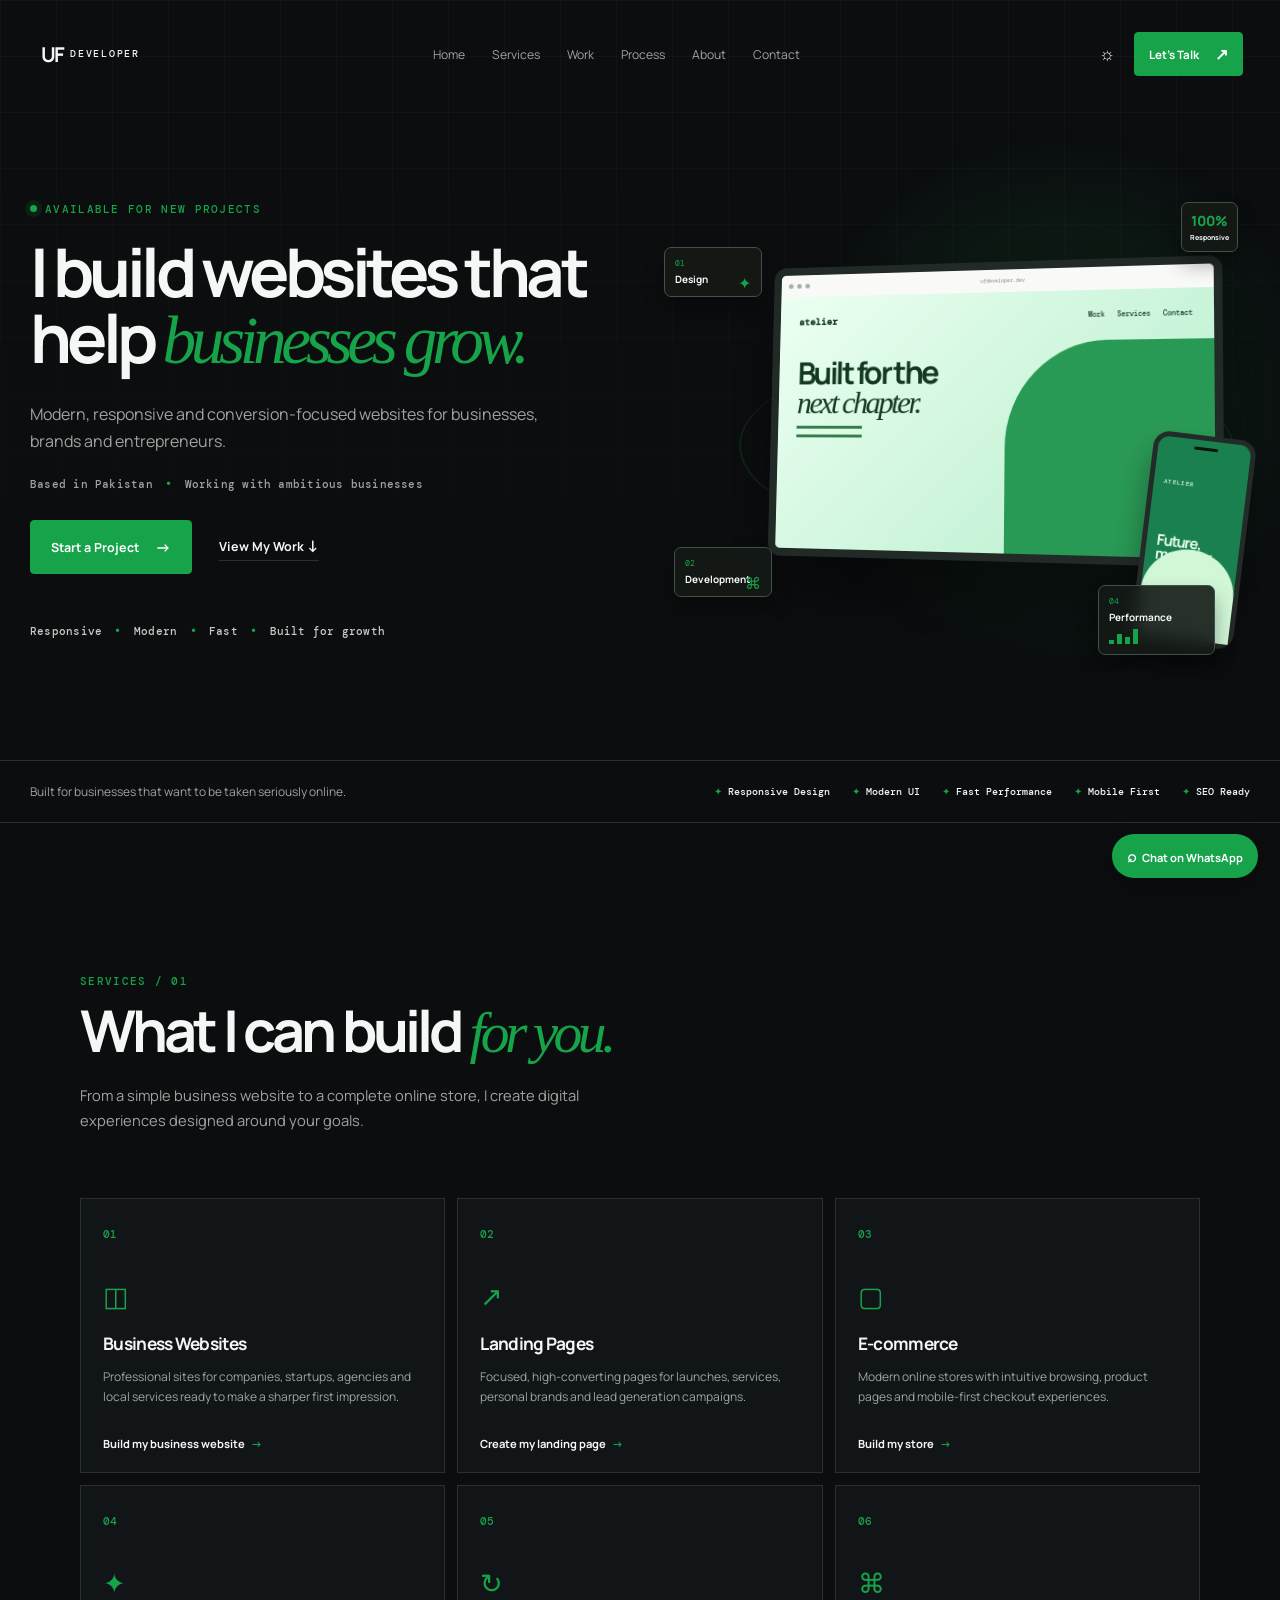
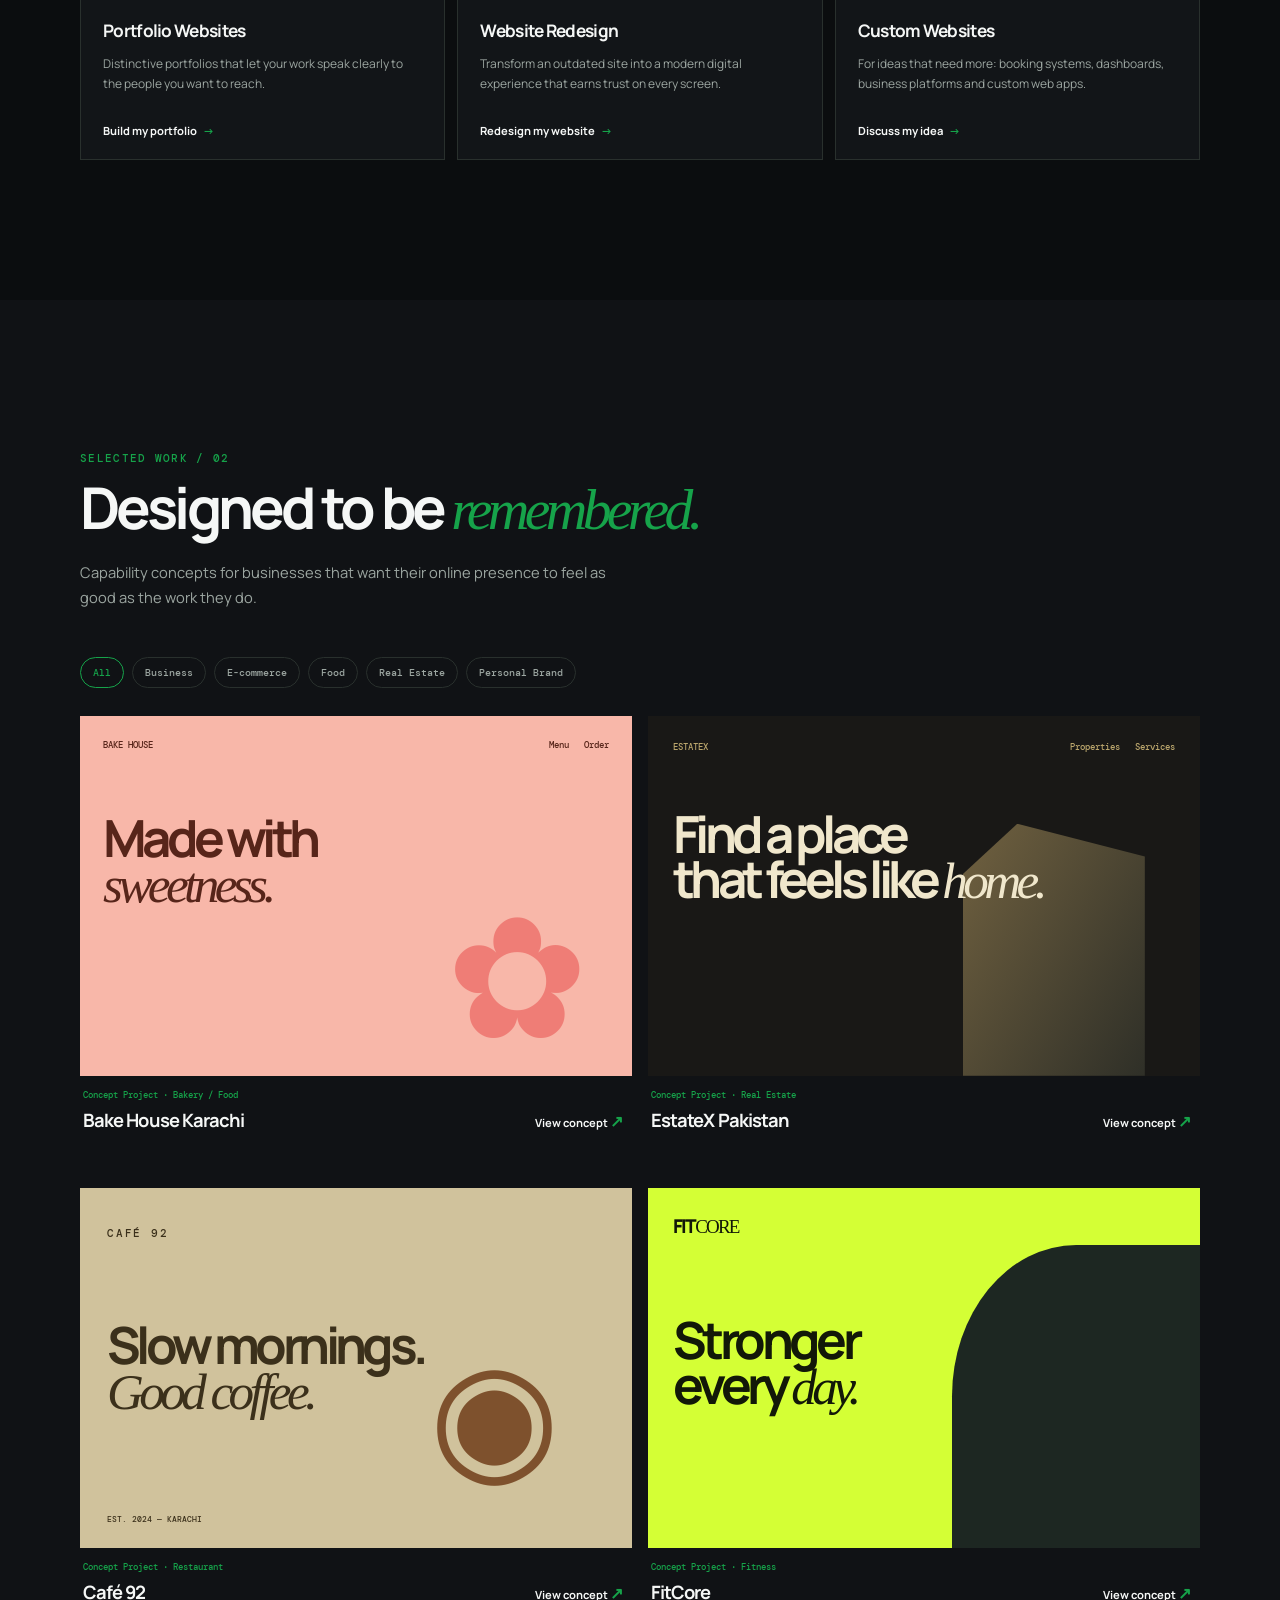
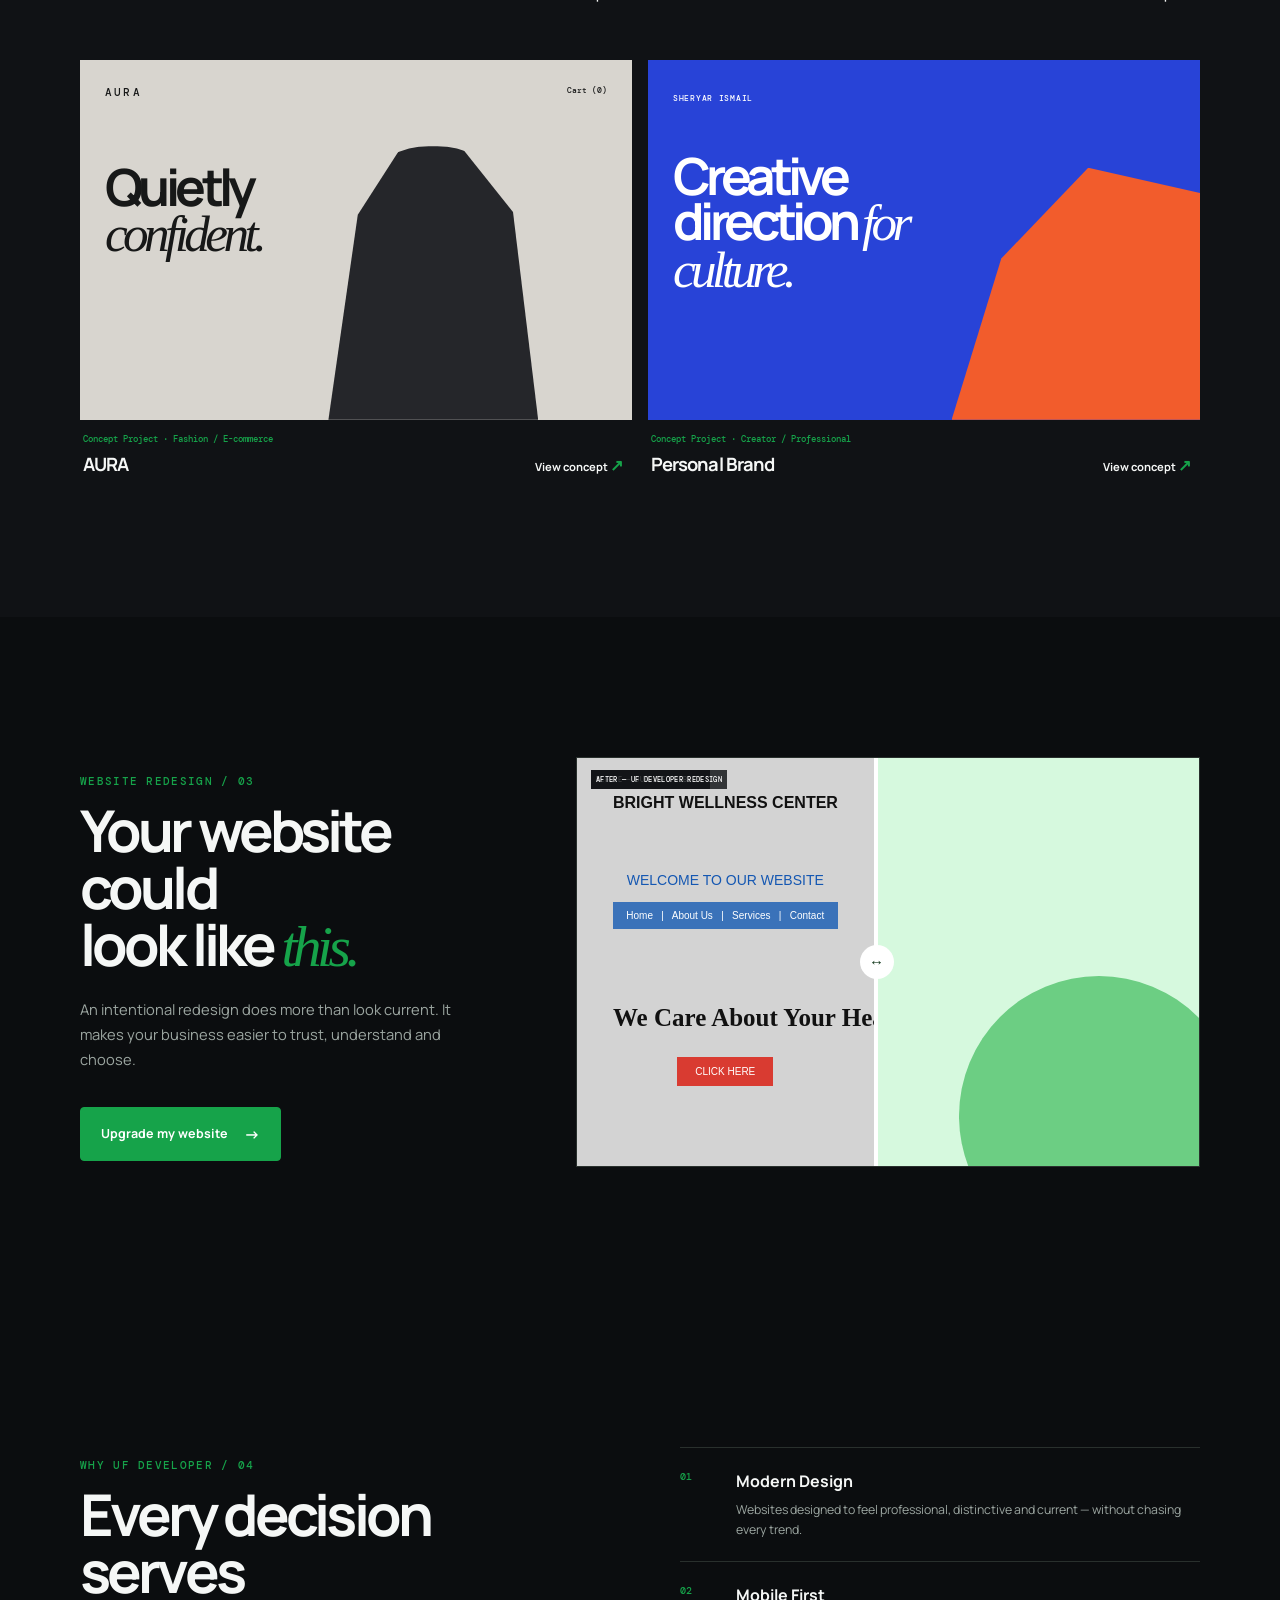
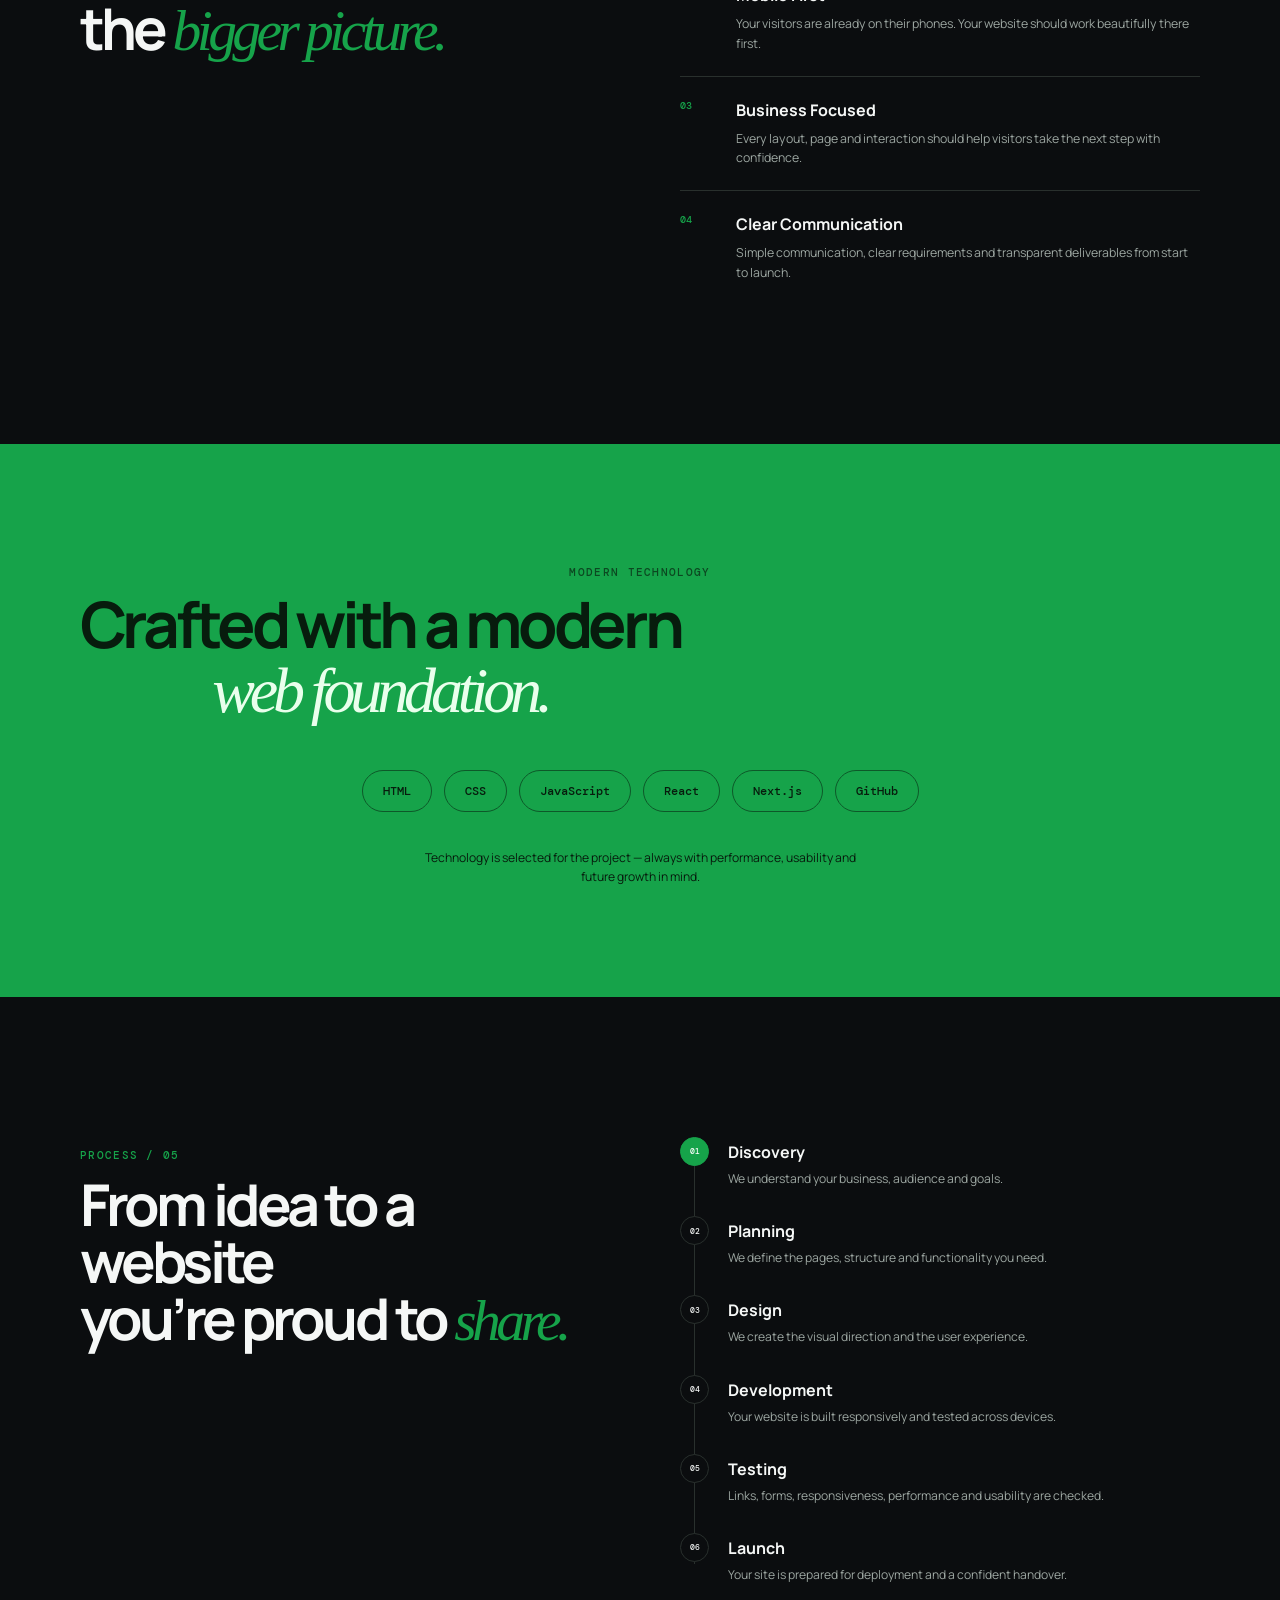
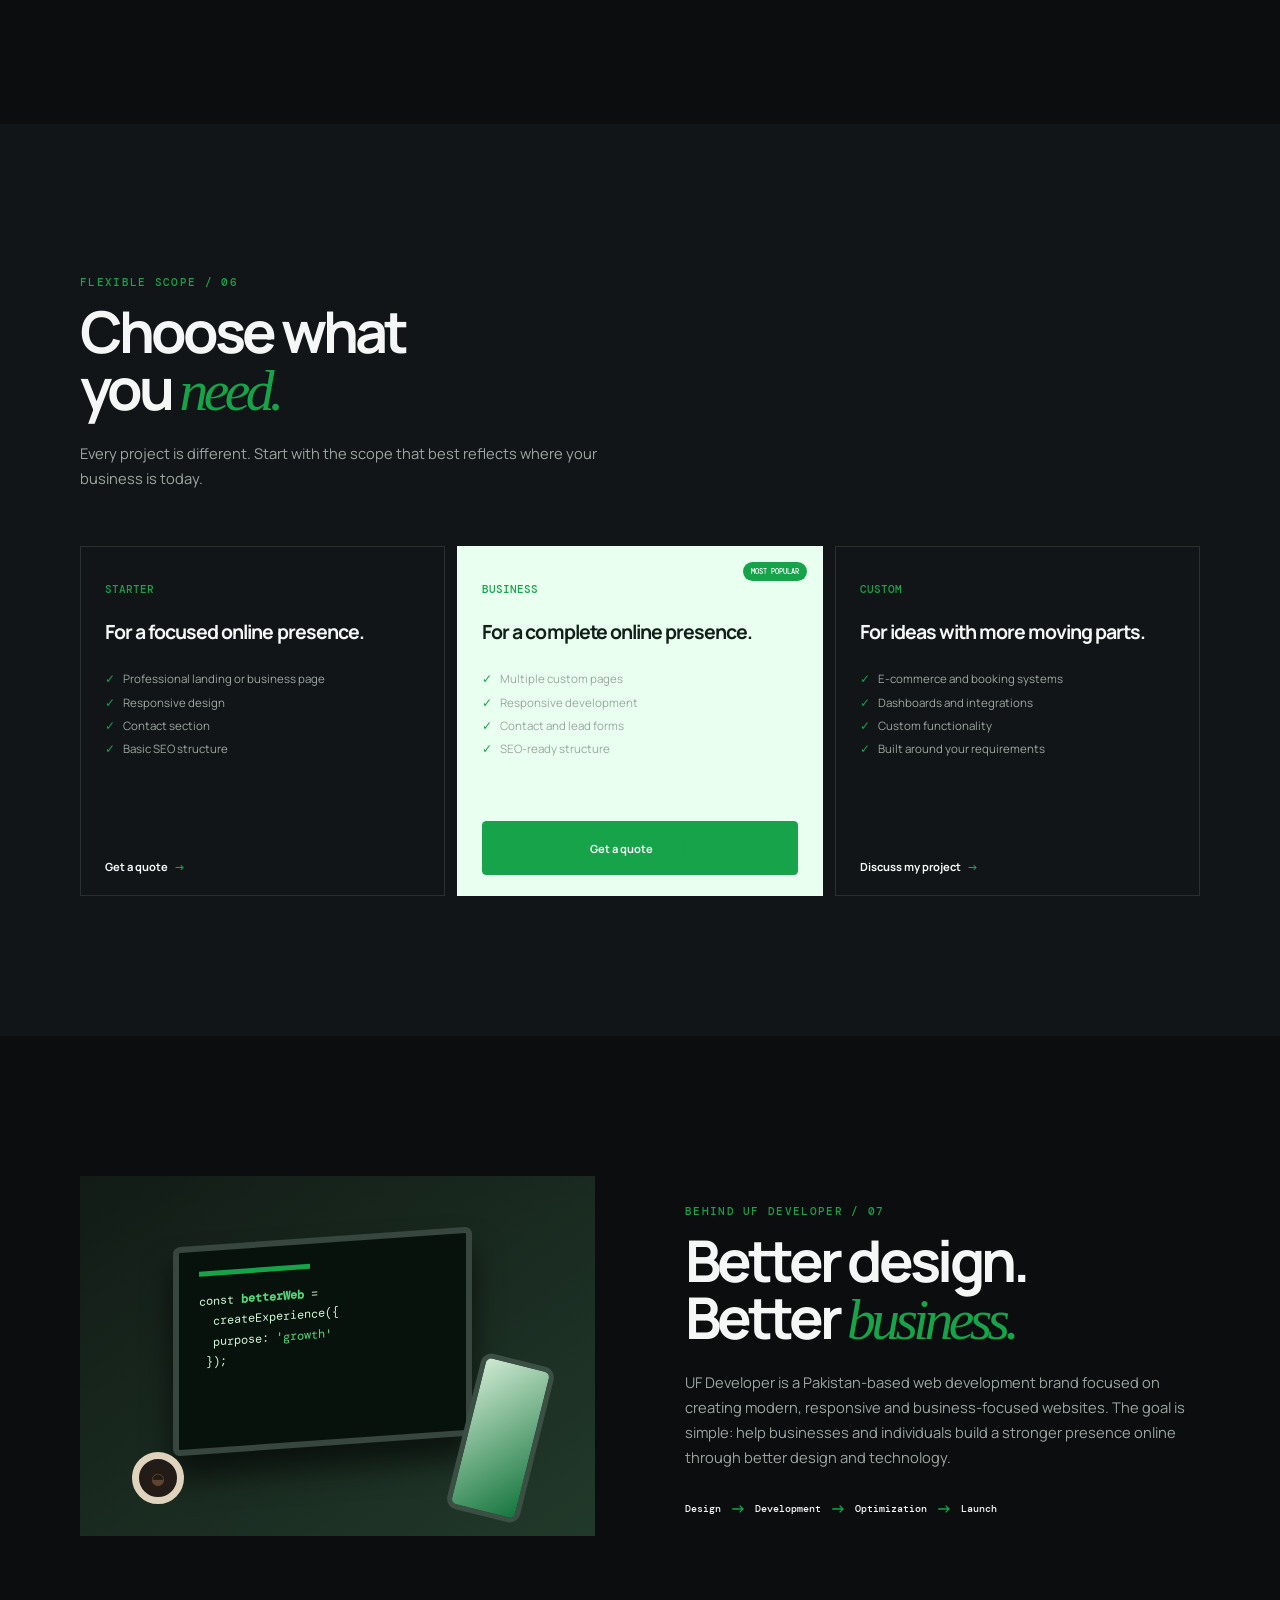
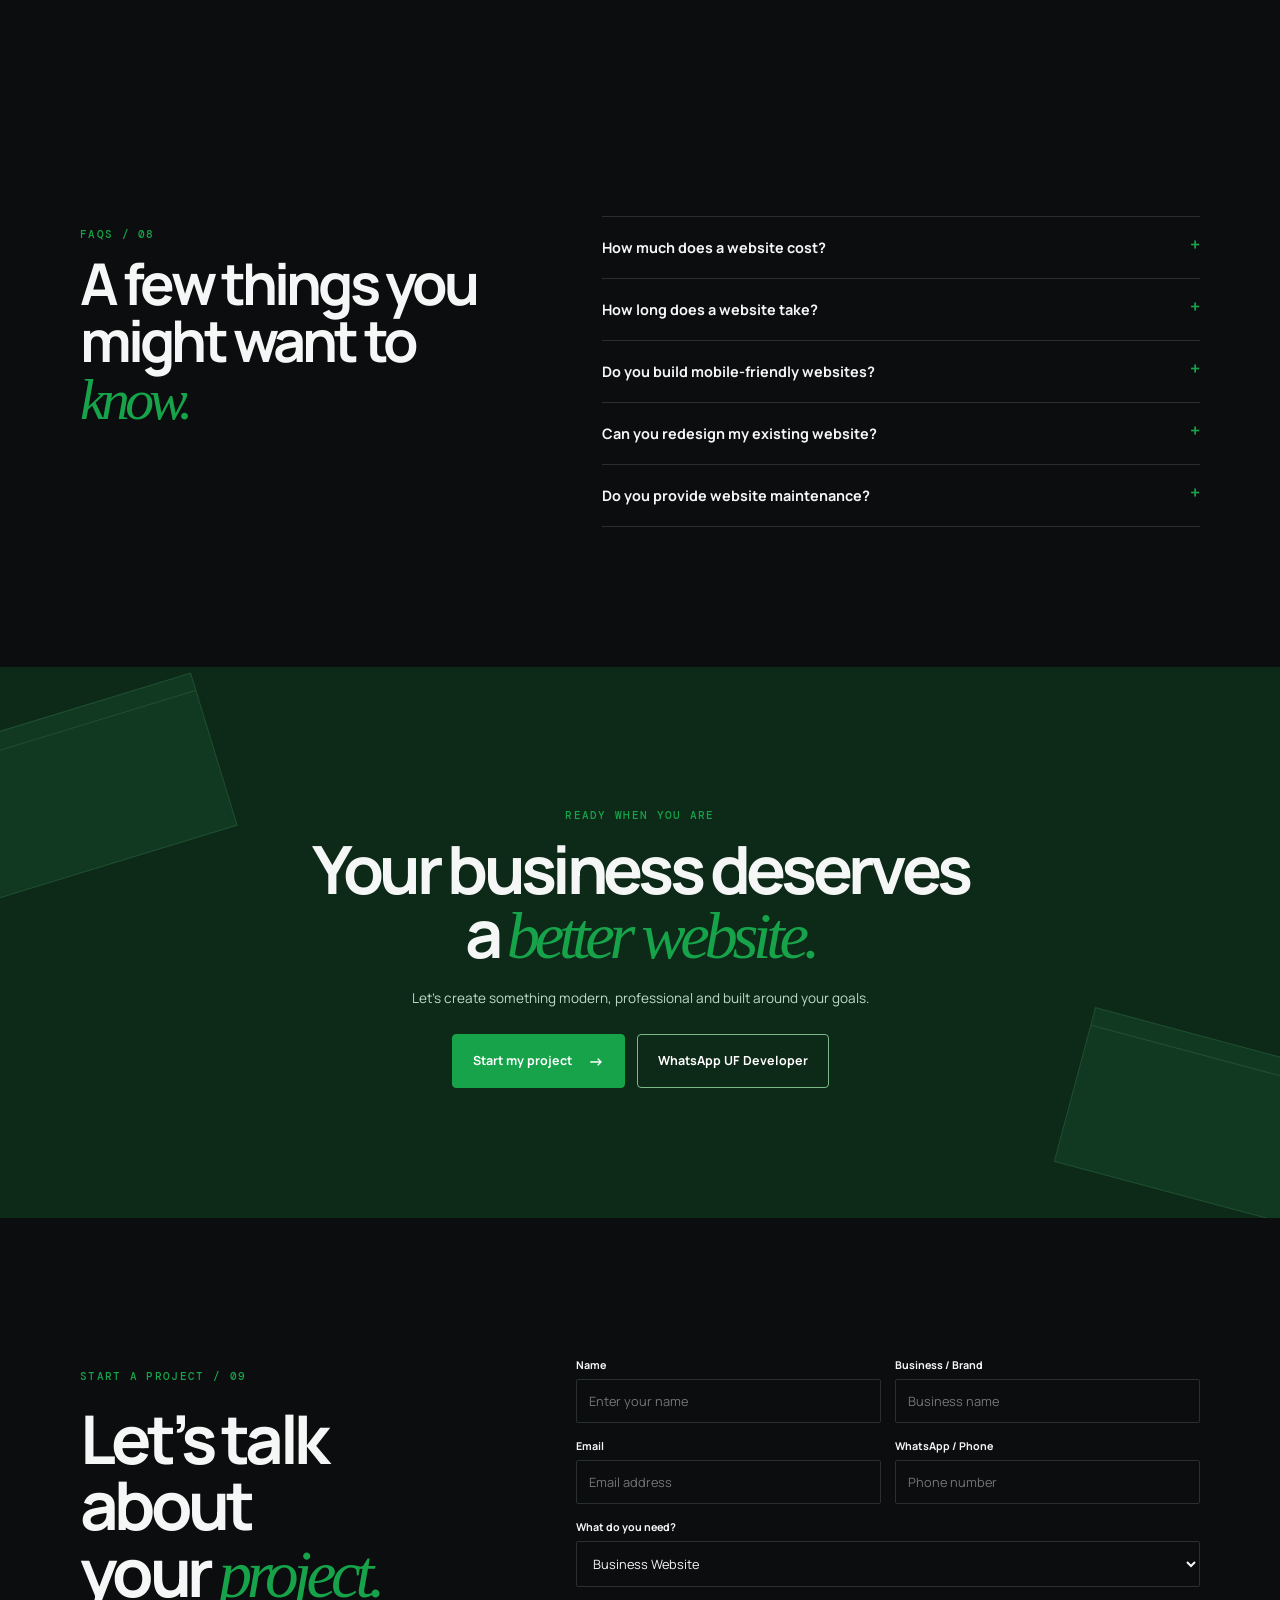
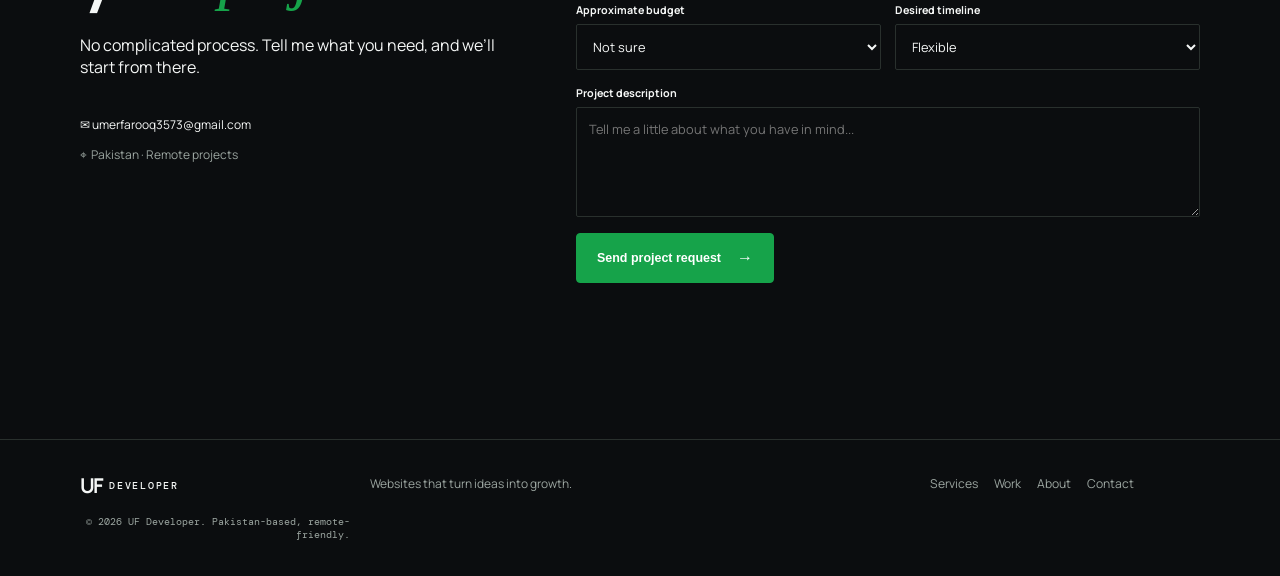
<file: index.html>
<!doctype html>
<html lang="en">
<head>
  <meta charset="UTF-8" />
  <meta name="viewport" content="width=device-width, initial-scale=1.0" />
  <meta name="description" content="UF Developer creates modern, responsive and business-focused websites for businesses, brands, entrepreneurs and professionals." />
  <meta name="theme-color" content="#0b0d0f" />
  <meta property="og:title" content="UF Developer | Modern Websites for Growing Businesses" />
  <meta property="og:description" content="Websites that turn ideas into growth." />
  <title>UF Developer | Modern Websites for Growing Businesses</title>
  <link rel="preconnect" href="https://fonts.googleapis.com" />
  <link rel="preconnect" href="https://fonts.gstatic.com" crossorigin />
  <link href="https://fonts.googleapis.com/css2?family=DM+Mono:wght@400;500&family=Manrope:wght@400;500;600;700;800&display=swap" rel="stylesheet" />
  <style>:root{--bg:#0b0d0f;--panel:#121518;--text:#f5f7f6;--muted:#9ca6a1;--line:#29302d;--green:#16a34a;--soft:#dcfce7;--serif:Georgia,serif}*{box-sizing:border-box}html{scroll-behavior:smooth}body{margin:0;background:var(--bg);color:var(--text);font-family:Manrope,Arial,sans-serif;overflow-x:hidden}.light{--bg:#f7f8f5;--panel:#fff;--text:#101512;--muted:#65706a;--line:#dce2dc}.loader{position:fixed;z-index:99;inset:0;background:#0b0d0f;display:grid;place-content:center;text-align:center;transition:opacity .45s,visibility .45s}.loader span{font-size:6rem;font-weight:800;letter-spacing:-.12em;color:#fff;line-height:.7}.loader small{font:500 .7rem 'DM Mono';letter-spacing:.34em;color:#16a34a;margin-left:.34em;margin-top:16px}.loader.done{opacity:0;visibility:hidden}.site-header{position:fixed;z-index:20;top:18px;left:50%;width:min(1280px,calc(100% - 40px));transform:translateX(-50%);padding:13px 16px 13px 20px;border:1px solid transparent;display:flex;align-items:center;justify-content:space-between;transition:.3s}.site-header.scrolled{background:color-mix(in srgb,var(--bg) 82%,transparent);backdrop-filter:blur(18px);border-color:var(--line);border-radius:12px}.brand{display:flex;align-items:center;gap:8px;color:inherit;text-decoration:none}.brand b{font-size:1.28rem;letter-spacing:-.12em;line-height:1}.brand span{font:500 .61rem 'DM Mono';letter-spacing:.18em}.site-header nav{display:flex;gap:27px}.site-header nav a,.footer-links a{font-size:.76rem;color:var(--muted);text-decoration:none;transition:color .2s}.site-header nav a:hover,.footer-links a:hover{color:var(--green)}.nav-actions{display:flex;align-items:center;gap:13px}.theme-toggle,.menu-toggle{border:0;background:none;color:var(--text);font-size:1.1rem;cursor:pointer}.menu-toggle{display:none}.button{display:inline-flex;align-items:center;justify-content:center;gap:16px;background:var(--green);color:white;text-decoration:none;border:1px solid var(--green);border-radius:4px;padding:15px 20px;font-size:.78rem;font-weight:700;transition:transform .2s,background .2s;cursor:pointer}.button:hover{transform:translateY(-3px);background:#188d44}.button i,.text-link i{font-style:normal;font-size:1rem}.button-small{padding:10px 14px;font-size:.72rem}.hero{min-height:760px;padding:180px max(30px,calc((100% - 1220px)/2)) 100px;display:grid;grid-template-columns:1.02fr .98fr;align-items:center;position:relative;overflow:hidden}.grid{position:absolute;inset:0;background-image:linear-gradient(#ffffff08 1px,transparent 1px),linear-gradient(90deg,#ffffff08 1px,transparent 1px);background-size:56px 56px;mask-image:linear-gradient(to bottom,black,transparent 80%)}.hero-glow{position:absolute;width:600px;height:600px;right:-80px;top:100px;background:radial-gradient(circle,#16a34a30,transparent 64%);filter:blur(10px)}.hero-copy,.hero-visual{position:relative;z-index:1}.availability,.eyebrow{font:500 .68rem 'DM Mono';letter-spacing:.12em;text-transform:uppercase;color:var(--green)}.availability{display:flex;align-items:center;gap:8px}.availability span{width:7px;height:7px;border-radius:50%;background:var(--green);box-shadow:0 0 0 5px #16a34a20}.hero h1,h2{font-size:clamp(3rem,5.25vw,5.25rem);line-height:.99;letter-spacing:-.067em;margin:22px 0 26px;max-width:700px}.hero h1 em,h2 em,.technology em,.big-cta em{font-family:var(--serif);font-weight:400;color:var(--green);letter-spacing:-.08em}.lead{font-size:1rem;line-height:1.7;max-width:510px;color:var(--muted)}.location,.capabilities{font:500 .7rem 'DM Mono';letter-spacing:.02em;color:var(--muted);margin-top:22px}.location b,.capabilities b{color:var(--green);margin:0 5px}.hero-actions{display:flex;align-items:center;gap:27px;margin-top:29px}.text-link{font-size:.78rem;font-weight:700;color:var(--text);text-decoration:none;border-bottom:1px solid var(--line);padding-bottom:4px}.capabilities{margin-top:50px;color:#c3ccc6}.hero-visual{height:470px;perspective:900px}.screen{position:absolute;width:455px;height:300px;right:35px;top:75px;border:8px solid #222a27;border-radius:13px;background:#d9f8e3;box-shadow:0 35px 80px #0008;transform:rotateY(-10deg) rotateX(4deg);overflow:hidden}.browser-top{height:23px;background:#f9faf7;display:flex;align-items:center;padding:0 8px;gap:4px}.browser-top span{width:5px;height:5px;border-radius:50%;background:#a9afaa}.browser-top i{font:400 5px 'DM Mono';color:#7c827e;margin:auto}.screen-content{padding:20px;color:#133a20;background:linear-gradient(135deg,#ecfff2,#b4eeca);height:100%}.screen-nav{display:flex;justify-content:space-between;font:500 7px 'DM Mono'}.screen-nav b{font-size:10px}.screen-content h3{font-size:32px;letter-spacing:-.08em;margin:33px 0 8px;line-height:.93}.screen-content h3 em{font-family:var(--serif);font-weight:400}.screen-block{position:absolute;bottom:-2px;right:0;width:46%;height:75%;background:#299a55;border-radius:50% 0 0}.screen-lines i{display:block;width:70px;height:3px;margin-top:6px;background:#347e4b}.phone{position:absolute;z-index:2;right:5px;bottom:10px;width:103px;height:210px;border:5px solid #242a27;background:#1a8050;border-radius:16px;box-shadow:0 20px 30px #0005;padding:30px 10px;color:#e9ffe9;transform:rotate(7deg)}.phone-top{position:absolute;top:7px;left:36px;background:#061509;width:24px;height:3px;border-radius:3px}.phone b{font:500 6px 'DM Mono';letter-spacing:.06em}.phone strong{display:block;font-size:15px;line-height:.95;letter-spacing:-.08em;margin-top:45px}.phone em{font-family:var(--serif);font-weight:400}.phone div:last-child{position:absolute;bottom:0;left:0;width:100%;height:45%;background:#d1f7d7;border-radius:50% 50% 0 0}.orbit{position:absolute;border:1px solid #16a34a4d;border-radius:50%;width:480px;height:480px;right:25px;top:0;transform:rotateX(68deg) rotateZ(-22deg)}.orbit-two{width:380px;height:380px;right:85px;top:55px;transform:rotateX(68deg) rotateZ(40deg)}.float-card{position:absolute;z-index:3;background:#151a17e6;border:1px solid #405148;border-radius:7px;padding:10px;box-shadow:0 12px 20px #0005;backdrop-filter:blur(8px);font-size:9px;min-width:98px}.float-card small{font:400 8px 'DM Mono';color:var(--green);display:block;margin-bottom:4px}.float-card b{font-size:10px}.float-card i{position:absolute;right:10px;font-style:normal;color:var(--green);font-size:16px}.card-design{left:12px;top:62px;animation:float 5s ease-in-out infinite}.card-dev{left:22px;bottom:58px;animation:float 5s 1s ease-in-out infinite}.card-responsive{right:12px;top:17px;padding:8px;min-width:auto;text-align:center}.card-responsive span{display:block;color:var(--green);font-weight:800;font-size:14px}.card-responsive b{font-size:7px}.card-performance{right:35px;bottom:0;min-width:117px}.bars{display:flex;gap:3px;align-items:end;height:15px;margin-top:5px}.bars i{position:static;width:5px;background:var(--green)}.bars i:nth-child(1){height:30%}.bars i:nth-child(2){height:70%}.bars i:nth-child(3){height:50%}.bars i:nth-child(4){height:100%}@keyframes float{50%{transform:translateY(-12px)}}.trust{padding:22px max(30px,calc((100% - 1220px)/2));border-top:1px solid var(--line);border-bottom:1px solid var(--line);display:flex;justify-content:space-between;gap:30px;align-items:center}.trust p{font-size:.75rem;color:var(--muted);margin:0}.trust div{display:flex;gap:22px;flex-wrap:wrap}.trust span{font:500 .62rem 'DM Mono';color:var(--text);white-space:nowrap}.trust span:before{content:'✦';color:var(--green);margin-right:6px}.section{padding:140px max(30px,calc((100% - 1120px)/2))}.section-heading{max-width:650px}.section-heading h2{font-size:clamp(2.5rem,4.5vw,4.6rem);margin:14px 0 22px}.section-heading>p:not(.eyebrow){font-size:.92rem;line-height:1.7;color:var(--muted);max-width:560px}.service-grid{display:grid;grid-template-columns:repeat(3,1fr);gap:12px;margin-top:65px}.service-card{border:1px solid var(--line);background:var(--panel);min-height:275px;padding:22px;position:relative;transition:transform .25s,border-color .25s}.service-card:hover{transform:translateY(-6px);border-color:var(--green)}.service-card>span{font:500 .66rem 'DM Mono';color:var(--green)}.service-icon{font-size:27px;margin:34px 0 18px;color:var(--green)}.service-card h3{margin:0;font-size:1.08rem;letter-spacing:-.04em}.service-card p{font-size:.75rem;line-height:1.65;color:var(--muted);min-height:58px}.service-card a,.price-grid article>a{position:absolute;bottom:21px;font-size:.7rem;font-weight:700;color:var(--text);text-decoration:none}.service-card a i,.price-grid i{color:var(--green);font-style:normal;margin-left:4px}.work{background:color-mix(in srgb,var(--panel) 65%,var(--bg))}.filters{display:flex;gap:8px;flex-wrap:wrap;margin:47px 0 28px}.filters button{background:transparent;border:1px solid var(--line);color:var(--muted);padding:8px 12px;border-radius:20px;font:500 .65rem 'DM Mono';cursor:pointer}.filters button.active,.filters button:hover{border-color:var(--green);color:var(--green)}.project-grid{display:grid;grid-template-columns:repeat(2,1fr);gap:55px 16px}.project{transition:.35s}.project.hidden{display:none}.project-preview{height:360px;position:relative;overflow:hidden}.project-info{padding:13px 3px 0;display:flex;justify-content:space-between;align-items:end}.project-info p{font:500 .58rem 'DM Mono';color:var(--green);margin:0 0 6px}.project-info h3{font-size:1.15rem;letter-spacing:-.05em;margin:0}.project-open{border:0;background:none;color:var(--text);font:700 .7rem Manrope;cursor:pointer}.project-open i{font-style:normal;color:var(--green);font-size:1rem}.bakery{background:#f8b7a9;color:#57251a;padding:23px}.preview-top,.estate-nav{font:500 9px 'DM Mono';display:flex;justify-content:space-between}.bakery strong,.estate strong,.cafe strong,.fit strong,.aura strong,.personal strong{font-size:clamp(2rem,4vw,3.8rem);line-height:.88;letter-spacing:-.09em;display:block;position:relative;z-index:1}.bakery strong{margin-top:64px}.bakery em,.estate em,.cafe em,.fit em,.aura em,.personal em{font-family:var(--serif);font-weight:400}.cake{position:absolute;right:8%;bottom:12%;font-size:170px;line-height:.7;color:#ef7d76}.estate{background:#191816;color:#f0e7cc;padding:25px}.estate strong{margin-top:58px}.estate-nav{color:#bba66d}.building{position:absolute;right:10%;bottom:0;width:33%;height:70%;background:linear-gradient(120deg,#86734a,#34352c);clip-path:polygon(30% 0,100% 13%,100% 100%,0 100%,0 20%);opacity:.8}.cafe{background:#d0c29c;color:#3b301b;padding:27px}.cafe>p{font:500 11px 'DM Mono';letter-spacing:.16em}.cafe strong{margin-top:82px}.cafe small{position:absolute;bottom:24px;font:500 8px 'DM Mono'}.coffee{position:absolute;right:13%;bottom:10%;font-size:150px;color:#7e512d}.fit{background:#d4ff35;color:#121808;padding:25px}.fit>div:first-child{font-weight:800;letter-spacing:-.1em;font-size:19px}.fit>div span{font-family:var(--serif);font-weight:400}.fit strong{margin-top:78px}.fit-shape{position:absolute;right:0;bottom:0;width:45%;height:84%;border-radius:50% 0 0;background:#1d2722}.aura{background:#d8d5cf;color:#171818;padding:25px}.aura>div:first-child{font:500 11px 'DM Mono';letter-spacing:.2em;display:flex;justify-content:space-between}.aura>div span{font-size:8px;letter-spacing:0}.aura strong{margin-top:65px}.model{position:absolute;width:38%;height:76%;right:17%;bottom:0;background:#25262a;border-radius:48% 48% 0 0;clip-path:polygon(35% 0,63% 0,88% 24%,100% 100%,0 100%,14% 25%)}.personal{background:#2843d7;color:#fff;padding:25px}.personal>p{font:500 8px 'DM Mono';letter-spacing:.09em}.personal strong{margin-top:50px}.personal-art{position:absolute;right:0;bottom:0;width:45%;height:70%;background:#f25c2c;clip-path:polygon(55% 0,100% 10%,100% 100%,0 100%,20% 36%)}.comparison{display:grid;grid-template-columns:.8fr 1.2fr;gap:80px;align-items:center}.comparison .button{margin-top:20px}.comparison-box{height:410px;position:relative;border:1px solid var(--line);overflow:hidden;user-select:none}.comparison-new,.comparison-old{position:absolute;inset:0;overflow:hidden}.comparison-new{background:#d6f9de}.comparison-old{width:48%;z-index:2;border-right:2px solid white}.modern-site,.old-site{width:100%;height:100%;padding:36px;white-space:nowrap}.modern-site{background:#d6f9de;color:#14351c}.modern-site b{font-size:12px;letter-spacing:-.07em}.modern-site h3{font-size:45px;letter-spacing:-.08em;line-height:.88;margin:67px 0 20px}.modern-site em{font-family:var(--serif);font-weight:400}.modern-site button{background:#196436;color:white;border:0;padding:10px;font-size:9px}.modern-site i{position:absolute;right:-40px;bottom:-90px;width:280px;height:280px;border-radius:50%;background:#6cce83}.old-site{background:#d3d3d3;color:#111;text-align:center;font-family:Arial}.old-site b{font-size:16px}.old-site p{margin-top:60px;color:#1457b2;font-size:14px}.old-site div{background:#3a72b9;color:white;padding:8px;font-size:10px}.old-site h3{font-family:'Times New Roman';font-size:25px;margin-top:75px}.old-site button{background:#d93b31;color:white;border:0;padding:9px 18px;font-size:10px}.demo-label{position:absolute;z-index:3;top:12px;left:14px;background:#0b0d0fcc;color:white;padding:5px;font:500 7px 'DM Mono';letter-spacing:.05em}.compare-handle{position:absolute;z-index:4;top:0;bottom:0;left:48%;width:2px;background:white;cursor:ew-resize}.compare-handle span{position:absolute;top:50%;left:50%;transform:translate(-50%,-50%);display:grid;place-items:center;width:34px;height:34px;border-radius:50%;background:white;color:#183d21;font-size:15px}.values{display:grid;grid-template-columns:1fr 1fr;gap:80px}.value-list article{display:grid;grid-template-columns:40px 1fr;column-gap:16px;border-top:1px solid var(--line);padding:22px 0}.value-list span{font:500 .65rem 'DM Mono';color:var(--green)}.value-list h3{margin:0;font-size:1rem}.value-list p{grid-column:2;color:var(--muted);font-size:.77rem;line-height:1.6;margin:8px 0 0}.technology{padding:110px 30px;text-align:center;background:var(--green);color:#071c0d;overflow:hidden}.technology .eyebrow{color:#0c4821}.technology h2{font-size:clamp(2.7rem,5vw,5.2rem);margin:13px 0 48px}.technology em{color:#e9ffec}.tech-row{display:flex;justify-content:center;gap:12px;flex-wrap:wrap}.tech-row span{font:500 .78rem 'DM Mono';padding:12px 20px;border:1px solid #0d5929;border-radius:50px}.technology>p:last-child{font-size:.76rem;max-width:440px;margin:36px auto 0;line-height:1.6}.process{display:grid;grid-template-columns:1fr 1fr;gap:80px}.timeline{position:relative}.timeline-line{position:absolute;left:14px;top:20px;bottom:20px;width:1px;background:var(--line)}.timeline article{position:relative;display:grid;grid-template-columns:48px 1fr;padding:0 0 28px}.timeline article:last-child{padding-bottom:0}.timeline span{width:29px;height:29px;display:grid;place-items:center;border:1px solid var(--line);border-radius:50%;background:var(--bg);font:500 8px 'DM Mono';z-index:1}.timeline article.active span,.timeline article:hover span{background:var(--green);border-color:var(--green);color:white}.timeline h3{margin:4px 0 7px;font-size:1rem}.timeline p{margin:0;color:var(--muted);font-size:.76rem;line-height:1.5}.pricing{background:var(--panel)}.price-grid{display:grid;grid-template-columns:repeat(3,1fr);gap:12px;margin-top:55px}.price-grid article{border:1px solid var(--line);min-height:350px;padding:24px;position:relative}.price-grid article>p{font:500 .68rem 'DM Mono';text-transform:uppercase;color:var(--green)}.price-grid h3{font-size:1.22rem;letter-spacing:-.05em;line-height:1.1;margin:25px 0}.price-grid ul{padding:0;list-style:none;color:var(--muted);font-size:.72rem;line-height:2}.price-grid li:before{content:'✓';color:var(--green);margin-right:8px}.price-grid .featured{background:#e9fff0;color:#122019;border-color:#e9fff0}.featured>span{position:absolute;right:15px;top:15px;background:var(--green);color:white;border-radius:20px;padding:5px 8px;font:500 7px 'DM Mono';text-transform:uppercase}.featured .button{position:absolute;bottom:20px;left:24px;right:24px}.about{display:grid;grid-template-columns:1fr 1fr;gap:90px;align-items:center}.about-workspace{height:360px;background:linear-gradient(145deg,#121b16,#21392a);position:relative;overflow:hidden}.desk-screen{position:absolute;left:18%;top:17%;width:58%;height:58%;background:#07120c;border:6px solid #37463e;border-radius:7px;transform:skewY(-4deg);padding:20px;color:#d1f8d9;font:12px 'DM Mono';line-height:1.7;box-shadow:0 22px 30px #0009}.desk-screen i{display:block;height:5px;background:#16a34a;width:45%;margin-bottom:15px}.desk-screen b,.desk-screen em{color:#51d87a;font-style:normal}.desk-phone{position:absolute;right:11%;bottom:5%;height:160px;width:75px;border:5px solid #3c4f45;border-radius:11px;background:linear-gradient(135deg,#cee9d1,#15763e);transform:rotate(14deg)}.desk-coffee{position:absolute;left:10%;bottom:9%;width:52px;height:52px;border:7px solid #dfd3bd;border-radius:50%;color:#5e442d;background:#221b17;display:grid;place-items:center}.about-steps{margin-top:27px;display:flex;gap:9px;flex-wrap:wrap;align-items:center}.about-steps span{font:500 .6rem 'DM Mono';color:var(--text)}.about-steps b{color:var(--green)}.faq{display:grid;grid-template-columns:.85fr 1.15fr;gap:80px}.faq-list details{border-top:1px solid var(--line);padding:21px 0}.faq-list details:last-child{border-bottom:1px solid var(--line)}.faq-list summary{list-style:none;cursor:pointer;font-size:.9rem;font-weight:700;display:flex;justify-content:space-between}.faq-list summary::-webkit-details-marker{display:none}.faq-list summary i{font-style:normal;color:var(--green);font-size:18px;line-height:.7}.faq-list details[open] summary i{transform:rotate(45deg)}.faq-list p{font-size:.78rem;line-height:1.65;color:var(--muted);max-width:530px}.big-cta{position:relative;overflow:hidden;background:#0d2918;padding:130px 30px;text-align:center}.big-cta h2{position:relative;font-size:clamp(2.7rem,5.2vw,5.3rem);letter-spacing:-.07em;line-height:.96;margin:15px auto 21px}.big-cta>p:not(.eyebrow){position:relative;color:#bddbc5;font-size:.85rem}.big-cta>div:last-child{position:relative;display:flex;justify-content:center;gap:12px;margin-top:27px}.button-outline{background:transparent;border-color:#7ab888}.button-outline:hover{background:#174a29}.cta-window{position:absolute;width:260px;height:160px;border:1px solid #4c91613d;background:#1f704039;transform:rotate(-17deg);top:40px;left:-40px}.cta-window:before{content:'';display:block;height:17px;border-bottom:1px solid #4c91613d}.cta-window.two{left:auto;right:-50px;top:auto;bottom:20px;transform:rotate(15deg)}.contact{display:grid;grid-template-columns:.8fr 1.2fr;gap:80px}.contact-meta{margin-top:38px;display:grid;gap:13px;font-size:.75rem;color:var(--muted)}.contact-meta a{color:var(--text);text-decoration:none}.project-form{display:grid;gap:16px}.form-row{display:grid;grid-template-columns:1fr 1fr;gap:14px}.project-form label{display:grid;gap:7px;font-size:.67rem;font-weight:700}.project-form input,.project-form select,.project-form textarea{width:100%;border:1px solid var(--line);background:transparent;color:var(--text);font:400 .8rem Manrope;padding:12px;border-radius:2px;outline:0}.project-form input:focus,.project-form select:focus,.project-form textarea:focus{border-color:var(--green);box-shadow:0 0 0 3px #16a34a22}.project-form select option{color:#111}.project-form textarea{height:110px;resize:vertical}.project-form .button{justify-self:start}.form-message{font-size:.74rem;color:var(--green);line-height:1.5;margin:0}footer{border-top:1px solid var(--line);padding:35px max(30px,calc((100% - 1120px)/2));display:grid;grid-template-columns:1fr 2fr 1fr;gap:20px;align-items:start}footer>p{font-size:.75rem;color:var(--muted);margin:0}.footer-links{display:flex;gap:16px;flex-wrap:wrap}footer small{font:400 .6rem 'DM Mono';color:var(--muted);text-align:right}.whatsapp{position:fixed;right:22px;bottom:22px;z-index:10;border-radius:25px;background:var(--green);padding:11px 15px;color:white;text-decoration:none;font-size:.7rem;font-weight:700;box-shadow:0 8px 24px #0004}.whatsapp:first-letter{font-size:16px}.whatsapp span{margin-left:5px}.mobile-cta{display:none}.reveal{opacity:0;transform:translateY(22px);transition:opacity .65s ease,transform .65s ease}.reveal.visible{opacity:1;transform:none}dialog{max-width:620px;width:calc(100% - 36px);padding:40px;border:1px solid var(--line);background:var(--panel);color:var(--text);box-shadow:0 30px 80px #0008}dialog::backdrop{background:#000a;backdrop-filter:blur(3px)}dialog h2{font-size:2.8rem;margin:12px 0 5px;letter-spacing:-.07em}.modal-category{font:500 .65rem 'DM Mono';color:var(--green)}.modal-close{position:absolute;right:15px;top:11px;background:transparent;border:0;color:var(--text);font-size:28px;cursor:pointer}.modal-grid{display:grid;grid-template-columns:1fr 1fr;gap:20px;margin:30px 0}.modal-grid h3{font-size:.8rem;margin:0 0 7px}.modal-grid p{font-size:.74rem;line-height:1.6;color:var(--muted);margin:0}
@media(max-width:800px){.site-header{top:10px;width:calc(100% - 24px);padding:12px}.site-header nav{display:none}.site-header.menu-open nav{display:flex;position:absolute;top:57px;left:0;right:0;padding:18px;background:var(--panel);border:1px solid var(--line);border-radius:9px;flex-direction:column;gap:17px}.site-header .button-small{display:none}.menu-toggle{display:block;width:25px;padding:2px}.menu-toggle span{display:block;height:1px;background:currentColor;margin:5px 0}.hero{grid-template-columns:1fr;padding:140px 24px 40px;min-height:auto}.hero h1{font-size:3.2rem}.hero-visual{height:370px;margin-top:25px;transform:scale(.9);transform-origin:top center}.screen{right:10%;width:340px;height:225px}.phone{right:0}.trust{padding:18px 24px;display:block}.trust p{margin-bottom:13px}.trust div{gap:10px 15px}.section{padding:85px 24px}.service-grid,.price-grid{grid-template-columns:1fr}.service-card{min-height:230px}.project-grid{grid-template-columns:1fr;gap:40px}.project-preview{height:290px}.comparison,.values,.process,.about,.faq,.contact{grid-template-columns:1fr;gap:42px}.comparison-box{height:340px}.modern-site,.old-site{padding:25px}.modern-site h3{font-size:35px}.old-site h3{font-size:19px}.technology{padding:75px 20px}.process .section-heading{margin-bottom:5px}.price-grid article{min-height:300px}.about-workspace{order:2}.faq-list{order:2}.big-cta{padding:85px 24px}.big-cta>div:last-child{flex-direction:column;align-items:center}.contact-intro{margin-bottom:0}.form-row{grid-template-columns:1fr}.mobile-cta{display:block;position:fixed;bottom:0;left:0;right:0;z-index:11;background:var(--green);color:#fff;text-align:center;padding:14px;font-size:.78rem;font-weight:800;text-decoration:none}.whatsapp{bottom:62px;right:12px;padding:10px}.whatsapp span{display:none}footer{padding:35px 24px 75px;grid-template-columns:1fr}footer small{text-align:left}.modal-grid{grid-template-columns:1fr}.hero-actions{gap:18px}.capabilities{margin-top:30px}.hero-copy .lead{font-size:.9rem}}
@media(prefers-reduced-motion:reduce){*,*:before,*:after{animation-duration:.001ms!important;transition-duration:.001ms!important;scroll-behavior:auto!important}.reveal{opacity:1;transform:none}}

/* Dedicated page layouts */
.site-header nav a.current{color:var(--text)}.page-hero{min-height:570px;padding:190px max(30px,calc((100% - 1120px)/2)) 90px;display:flex;flex-direction:column;justify-content:flex-end;position:relative;overflow:hidden;background:radial-gradient(circle at 78% 28%,#16a34a31,transparent 25%),linear-gradient(130deg,var(--bg),color-mix(in srgb,var(--bg) 78%,#154224))}.page-hero:before{content:'';position:absolute;inset:0;background-image:linear-gradient(#ffffff08 1px,transparent 1px),linear-gradient(90deg,#ffffff08 1px,transparent 1px);background-size:50px 50px;mask-image:linear-gradient(to bottom,black,transparent)}.page-hero>*{position:relative}.page-hero h1{font-size:clamp(3rem,6vw,6rem);line-height:.93;letter-spacing:-.08em;margin:15px 0 22px}.page-hero h1 em{font-family:var(--serif);font-weight:400;color:var(--green)}.page-hero>p:last-child{max-width:580px;color:var(--muted);font-size:.93rem;line-height:1.75}.service-detail-list{padding-top:40px}.service-detail-list article{display:grid;grid-template-columns:1fr 1fr;gap:70px;border-top:1px solid var(--line);padding:60px 0}.service-detail-list h2{font-size:clamp(2rem,3.4vw,3.35rem);line-height:1;letter-spacing:-.07em;margin:15px 0}.service-detail-list article>div>p{color:var(--muted);font-size:.82rem;line-height:1.7}.service-detail-list ul{list-style:none;padding:0;margin:27px 0}.service-detail-list li{font-size:.75rem;padding:8px 0;border-bottom:1px solid var(--line)}.service-detail-list li:before{content:'✦';color:var(--green);margin-right:8px}.showcase{padding-top:30px}.showcase .project-preview{height:430px}.process-page{padding-top:30px}.process-page article{border-top:1px solid var(--line);padding:48px 0;display:grid;grid-template-columns:130px minmax(0,650px);gap:20px}.process-page article>span{font:500 1.1rem 'DM Mono';color:var(--green)}.process-page h2,.about-story h2,.expectation h2{font-size:clamp(2rem,3.8vw,3.7rem);letter-spacing:-.07em;line-height:1;margin:12px 0 18px}.process-page div>p:last-child,.about-story div>p{font-size:.86rem;color:var(--muted);line-height:1.75;max-width:550px}.about-story{display:grid;grid-template-columns:1fr 1fr;gap:90px;align-items:center}.about-story .about-workspace{height:440px}.expectation{background:var(--panel)}.expect-grid{display:grid;grid-template-columns:repeat(3,1fr);gap:25px;margin-top:55px}.expect-grid article{border-top:1px solid var(--line);padding-top:17px}.expect-grid b{font:500 .7rem 'DM Mono';color:var(--green)}.expect-grid h3{font-size:1rem;margin:24px 0 8px}.expect-grid p{font-size:.77rem;color:var(--muted);line-height:1.65}.contact-page{padding-top:55px}.contact-hero{min-height:500px}
@media(max-width:800px){.page-hero{min-height:480px;padding:150px 24px 60px}.page-hero h1{font-size:3.15rem}.service-detail-list article,.about-story{grid-template-columns:1fr;gap:12px}.service-detail-list article{padding:42px 0}.process-page article{grid-template-columns:55px 1fr;padding:35px 0}.expect-grid{grid-template-columns:1fr;gap:30px}.showcase .project-preview{height:310px}.about-story .about-workspace{height:340px}}
.service-index{max-width:1120px;margin:0 auto;padding:0 max(30px,calc((100% - 1120px)/2)) 24px;display:grid;grid-template-columns:repeat(4,1fr);gap:8px}.service-index a{display:flex;align-items:center;gap:8px;border:1px solid var(--line);padding:13px;color:var(--text);font-size:.68rem;text-decoration:none}.service-index a:hover{border-color:var(--green);color:var(--green)}.service-index span{font:500 .6rem 'DM Mono';color:var(--green)}.service-index b{margin-left:auto;font-weight:400}@media(max-width:800px){.service-index{grid-template-columns:1fr 1fr;padding:0 24px 20px}.service-index a{font-size:.62rem}}

/* Mobile polish: prevent desktop canvas from shrinking the whole page */
@media (max-width: 700px) {
  html, body { width: 100%; max-width: 100%; overflow-x: hidden; }
  .site-header { width: calc(100% - 24px); min-height: 52px; }
  .site-header nav { display: none !important; }
  .site-header.menu-open nav { display: flex !important; }
  .site-header .brand span { font-size: .55rem; }
  .nav-actions { gap: 10px; }
  .theme-toggle { font-size: 1.25rem; padding: 8px; }
  .menu-toggle { display: block !important; width: 34px; min-height: 34px; padding: 6px; }
  .menu-toggle span { height: 2px; margin: 6px 0; }
  .hero { width: 100%; min-width: 0; padding: 132px 20px 34px; display: block; }
  .hero h1 { font-size: clamp(2.35rem, 12vw, 3.25rem); max-width: 100%; }
  .hero-copy { width: 100%; }
  .hero-visual { width: 100%; max-width: 390px; height: 340px; margin: 30px auto 0; transform: none; }
  .screen { width: min(78vw, 320px); height: 210px; right: 8%; top: 60px; }
  .phone { width: 78px; height: 165px; right: 0; bottom: 6px; }
  .card-design { left: 0; top: 45px; }
  .card-dev { left: 4px; bottom: 32px; }
  .card-performance { right: 3px; bottom: -2px; }
  .card-responsive { right: 0; top: 0; }
  .orbit { width: 330px; height: 330px; right: 4%; top: 10px; }
  .orbit-two { width: 270px; height: 270px; right: 13%; top: 40px; }
  .trust { width: 100%; }
  .section { width: 100%; }
  .project-preview { width: 100%; }
}
</style>
</head>
<body>
  <div class="loader" aria-label="Loading"><span>UF</span><small>DEVELOPER</small></div>
  <header class="site-header">
    <a class="brand" href="#home" aria-label="UF Developer home"><b>UF</b><span>DEVELOPER</span></a>
    <nav aria-label="Main navigation" id="nav-menu">
      <a href="#home">Home</a><a href="#services">Services</a><a href="#work">Work</a><a href="#process">Process</a><a href="#about">About</a><a href="#contact">Contact</a>
    </nav>
    <div class="nav-actions"><button class="theme-toggle" type="button" aria-label="Toggle theme">☼</button><a class="button button-small" href="#contact">Let’s Talk <i>↗</i></a><button class="menu-toggle" aria-label="Open menu" aria-expanded="false"><span></span><span></span></button></div>
  </header>

  <main>
    <section id="home" class="hero">
      <div class="grid"></div><div class="hero-glow"></div>
      <div class="hero-copy reveal">
        <p class="availability"><span></span> Available for new projects</p>
        <h1>I build websites that help <em>businesses grow.</em></h1>
        <p class="lead">Modern, responsive and conversion-focused websites for businesses, brands and entrepreneurs.</p>
        <p class="location">Based in Pakistan <b>•</b> Working with ambitious businesses</p>
        <div class="hero-actions"><a class="button" href="#contact">Start a Project <i>→</i></a><a class="text-link" href="#work">View My Work <i>↓</i></a></div>
        <p class="capabilities">Responsive <b>•</b> Modern <b>•</b> Fast <b>•</b> Built for growth</p>
      </div>
      <div class="hero-visual reveal">
        <div class="orbit orbit-one"></div><div class="orbit orbit-two"></div>
        <div class="screen">
          <div class="browser-top"><span></span><span></span><span></span><i>ufdeveloper.dev</i></div>
          <div class="screen-content"><div class="screen-nav"><b>atelier</b><span>Work &nbsp; Services &nbsp; Contact</span></div><h3>Built for the<br><em>next chapter.</em></h3><div class="screen-block"></div><div class="screen-lines"><i></i><i></i></div></div>
        </div>
        <div class="phone"><div class="phone-top"></div><b>ATELIER</b><strong>Future, made <em>real.</em></strong><div></div></div>
        <div class="float-card card-design"><small>01</small><b>Design</b><i>✦</i></div>
        <div class="float-card card-dev"><small>02</small><b>Development</b><i>⌘</i></div>
        <div class="float-card card-responsive"><span>100%</span><b>Responsive</b></div>
        <div class="float-card card-performance"><small>04</small><b>Performance</b><div class="bars"><i></i><i></i><i></i><i></i></div></div>
      </div>
    </section>

    <section class="trust"><p>Built for businesses that want to be taken seriously online.</p><div><span>Responsive Design</span><span>Modern UI</span><span>Fast Performance</span><span>Mobile First</span><span>SEO Ready</span></div></section>

    <section id="services" class="section services">
      <div class="section-heading reveal"><p class="eyebrow">Services / 01</p><h2>What I can build <em>for you.</em></h2><p>From a simple business website to a complete online store, I create digital experiences designed around your goals.</p></div>
      <div class="service-grid">
        <article class="service-card reveal"><span>01</span><div class="service-icon">◫</div><h3>Business Websites</h3><p>Professional sites for companies, startups, agencies and local services ready to make a sharper first impression.</p><a href="#contact">Build my business website <i>→</i></a></article>
        <article class="service-card reveal"><span>02</span><div class="service-icon">↗</div><h3>Landing Pages</h3><p>Focused, high-converting pages for launches, services, personal brands and lead generation campaigns.</p><a href="#contact">Create my landing page <i>→</i></a></article>
        <article class="service-card reveal"><span>03</span><div class="service-icon">▢</div><h3>E-commerce</h3><p>Modern online stores with intuitive browsing, product pages and mobile-first checkout experiences.</p><a href="#contact">Build my store <i>→</i></a></article>
        <article class="service-card reveal"><span>04</span><div class="service-icon">✦</div><h3>Portfolio Websites</h3><p>Distinctive portfolios that let your work speak clearly to the people you want to reach.</p><a href="#contact">Build my portfolio <i>→</i></a></article>
        <article class="service-card reveal"><span>05</span><div class="service-icon">↻</div><h3>Website Redesign</h3><p>Transform an outdated site into a modern digital experience that earns trust on every screen.</p><a href="#contact">Redesign my website <i>→</i></a></article>
        <article class="service-card reveal"><span>06</span><div class="service-icon">⌘</div><h3>Custom Websites</h3><p>For ideas that need more: booking systems, dashboards, business platforms and custom web apps.</p><a href="#contact">Discuss my idea <i>→</i></a></article>
      </div>
    </section>

    <section id="work" class="section work">
      <div class="section-heading reveal"><p class="eyebrow">Selected work / 02</p><h2>Designed to be <em>remembered.</em></h2><p>Capability concepts for businesses that want their online presence to feel as good as the work they do.</p></div>
      <div class="filters" role="group" aria-label="Project categories"><button class="active" data-filter="all">All</button><button data-filter="business">Business</button><button data-filter="ecommerce">E-commerce</button><button data-filter="food">Food</button><button data-filter="realestate">Real Estate</button><button data-filter="personal">Personal Brand</button></div>
      <div class="project-grid">
        <article class="project project-bake reveal" data-category="food ecommerce"><div class="project-preview bakery"><div class="preview-top">BAKE HOUSE <span>Menu&nbsp;&nbsp; Order</span></div><strong>Made with<br><em>sweetness.</em></strong><div class="cake">✿</div></div><div class="project-info"><div><p>Concept Project · Bakery / Food</p><h3>Bake House Karachi</h3></div><button class="project-open" data-project="Bake House Karachi">View concept <i>↗</i></button></div></article>
        <article class="project project-estate reveal" data-category="realestate business"><div class="project-preview estate"><div class="estate-nav">ESTATEX <span>Properties &nbsp; Services</span></div><strong>Find a place<br>that feels like <em>home.</em></strong><div class="building"></div></div><div class="project-info"><div><p>Concept Project · Real Estate</p><h3>EstateX Pakistan</h3></div><button class="project-open" data-project="EstateX Pakistan">View concept <i>↗</i></button></div></article>
        <article class="project project-cafe reveal" data-category="food business"><div class="project-preview cafe"><p>CAFÉ 92</p><strong>Slow mornings.<br><em>Good coffee.</em></strong><small>EST. 2024 — KARACHI</small><div class="coffee">◉</div></div><div class="project-info"><div><p>Concept Project · Restaurant</p><h3>Café 92</h3></div><button class="project-open" data-project="Café 92">View concept <i>↗</i></button></div></article>
        <article class="project project-fit reveal" data-category="business"><div class="project-preview fit"><div>FIT<span>CORE</span></div><strong>Stronger<br>every <em>day.</em></strong><div class="fit-shape"></div></div><div class="project-info"><div><p>Concept Project · Fitness</p><h3>FitCore</h3></div><button class="project-open" data-project="FitCore">View concept <i>↗</i></button></div></article>
        <article class="project project-aura reveal" data-category="ecommerce"><div class="project-preview aura"><div>AURA <span>Cart (0)</span></div><strong>Quietly<br><em>confident.</em></strong><div class="model"></div></div><div class="project-info"><div><p>Concept Project · Fashion / E-commerce</p><h3>AURA</h3></div><button class="project-open" data-project="AURA">View concept <i>↗</i></button></div></article>
        <article class="project project-personal reveal" data-category="personal"><div class="project-preview personal"><p>SHERYAR ISMAIL</p><strong>Creative<br>direction <em>for<br>culture.</em></strong><div class="personal-art"></div></div><div class="project-info"><div><p>Concept Project · Creator / Professional</p><h3>Personal Brand</h3></div><button class="project-open" data-project="Personal Brand">View concept <i>↗</i></button></div></article>
      </div>
    </section>

    <section class="comparison section"><div class="section-heading reveal"><p class="eyebrow">Website redesign / 03</p><h2>Your website could<br>look like <em>this.</em></h2><p>An intentional redesign does more than look current. It makes your business easier to trust, understand and choose.</p><a class="button" href="#contact">Upgrade my website <i>→</i></a></div><div class="comparison-box reveal" id="comparison"><div class="comparison-new"><span class="demo-label">AFTER — UF DEVELOPER REDESIGN</span><div class="modern-site"><b>BRIGHT</b><h3>A better way<br>to <em>feel good.</em></h3><button>Explore products →</button><i></i></div></div><div class="comparison-old"><span class="demo-label">BEFORE — OUTDATED WEBSITE</span><div class="old-site"><b>BRIGHT WELLNESS CENTER</b><p>WELCOME TO OUR WEBSITE</p><div>Home &nbsp; | &nbsp; About Us &nbsp; | &nbsp; Services &nbsp; | &nbsp; Contact</div><h3>We Care About Your Health</h3><button>CLICK HERE</button></div></div><div class="compare-handle" aria-label="Drag to compare" role="slider" aria-valuemin="0" aria-valuemax="100" aria-valuenow="48" tabindex="0"><span>↔</span></div></div></section>

    <section class="section values"><div class="section-heading reveal"><p class="eyebrow">Why UF Developer / 04</p><h2>Every decision serves<br>the <em>bigger picture.</em></h2></div><div class="value-list"><article class="reveal"><span>01</span><h3>Modern Design</h3><p>Websites designed to feel professional, distinctive and current — without chasing every trend.</p></article><article class="reveal"><span>02</span><h3>Mobile First</h3><p>Your visitors are already on their phones. Your website should work beautifully there first.</p></article><article class="reveal"><span>03</span><h3>Business Focused</h3><p>Every layout, page and interaction should help visitors take the next step with confidence.</p></article><article class="reveal"><span>04</span><h3>Clear Communication</h3><p>Simple communication, clear requirements and transparent deliverables from start to launch.</p></article></div></section>

    <section class="technology"><p class="eyebrow">Modern technology</p><h2>Crafted with a modern<br><em>web foundation.</em></h2><div class="tech-row"><span>HTML</span><span>CSS</span><span>JavaScript</span><span>React</span><span>Next.js</span><span>GitHub</span></div><p>Technology is selected for the project — always with performance, usability and future growth in mind.</p></section>

    <section id="process" class="section process"><div class="section-heading reveal"><p class="eyebrow">Process / 05</p><h2>From idea to a website<br>you’re proud to <em>share.</em></h2></div><div class="timeline"><div class="timeline-line"></div><article class="active reveal"><span>01</span><div><h3>Discovery</h3><p>We understand your business, audience and goals.</p></div></article><article class="reveal"><span>02</span><div><h3>Planning</h3><p>We define the pages, structure and functionality you need.</p></div></article><article class="reveal"><span>03</span><div><h3>Design</h3><p>We create the visual direction and the user experience.</p></div></article><article class="reveal"><span>04</span><div><h3>Development</h3><p>Your website is built responsively and tested across devices.</p></div></article><article class="reveal"><span>05</span><div><h3>Testing</h3><p>Links, forms, responsiveness, performance and usability are checked.</p></div></article><article class="reveal"><span>06</span><div><h3>Launch</h3><p>Your site is prepared for deployment and a confident handover.</p></div></article></div></section>

    <section class="section pricing"><div class="section-heading reveal"><p class="eyebrow">Flexible scope / 06</p><h2>Choose what<br>you <em>need.</em></h2><p>Every project is different. Start with the scope that best reflects where your business is today.</p></div><div class="price-grid"><article class="reveal"><p>Starter</p><h3>For a focused online presence.</h3><ul><li>Professional landing or business page</li><li>Responsive design</li><li>Contact section</li><li>Basic SEO structure</li></ul><a href="#contact">Get a quote <i>→</i></a></article><article class="featured reveal"><span>Most popular</span><p>Business</p><h3>For a complete online presence.</h3><ul><li>Multiple custom pages</li><li>Responsive development</li><li>Contact and lead forms</li><li>SEO-ready structure</li></ul><a class="button" href="#contact">Get a quote <i>→</i></a></article><article class="reveal"><p>Custom</p><h3>For ideas with more moving parts.</h3><ul><li>E-commerce and booking systems</li><li>Dashboards and integrations</li><li>Custom functionality</li><li>Built around your requirements</li></ul><a href="#contact">Discuss my project <i>→</i></a></article></div></section>

    <section id="about" class="section about"><div class="about-workspace reveal"><div class="desk-screen"><i></i><span>const <b>betterWeb</b> =<br>&nbsp; createExperience({<br>&nbsp;&nbsp;purpose: <em>'growth'</em><br>&nbsp;});</span></div><div class="desk-phone"></div><div class="desk-coffee">◒</div></div><div class="section-heading reveal"><p class="eyebrow">Behind UF Developer / 07</p><h2>Better design.<br>Better <em>business.</em></h2><p>UF Developer is a Pakistan-based web development brand focused on creating modern, responsive and business-focused websites. The goal is simple: help businesses and individuals build a stronger presence online through better design and technology.</p><div class="about-steps"><span>Design</span><b>→</b><span>Development</span><b>→</b><span>Optimization</span><b>→</b><span>Launch</span></div></div></section>

    <section class="section faq"><div class="section-heading reveal"><p class="eyebrow">FAQs / 08</p><h2>A few things you<br>might want to <em>know.</em></h2></div><div class="faq-list"><details class="reveal"><summary>How much does a website cost?<i>+</i></summary><p>Every project is different. Pricing depends on the number of pages, design requirements and functionality. Send your requirements for a custom quote.</p></details><details class="reveal"><summary>How long does a website take?<i>+</i></summary><p>Timeline depends on the project scope. A simple website can be completed faster than an e-commerce or custom web application.</p></details><details class="reveal"><summary>Do you build mobile-friendly websites?<i>+</i></summary><p>Yes. Websites are designed to work across mobile, tablet and desktop devices.</p></details><details class="reveal"><summary>Can you redesign my existing website?<i>+</i></summary><p>Yes. UF Developer can modernize an existing website’s design, structure and user experience.</p></details><details class="reveal"><summary>Do you provide website maintenance?<i>+</i></summary><p>Maintenance and future updates can be discussed depending on the project.</p></details></div></section>

    <section class="big-cta"><div class="cta-window one"></div><div class="cta-window two"></div><p class="eyebrow">Ready when you are</p><h2>Your business deserves<br>a <em>better website.</em></h2><p>Let’s create something modern, professional and built around your goals.</p><div><a class="button" href="#contact">Start my project <i>→</i></a><a class="button button-outline" href="https://wa.me/YOURWHATSAPPNUMBER?text=Hi%20UF%20Developer%2C%20I%20am%20interested%20in%20getting%20a%20website%20for%20my%20business." target="_blank" rel="noopener">WhatsApp UF Developer</a></div></section>

    <section id="contact" class="section contact"><div class="contact-intro reveal"><p class="eyebrow">Start a project / 09</p><h2>Let’s talk about<br>your <em>project.</em></h2><p>No complicated process. Tell me what you need, and we’ll start from there.</p><div class="contact-meta"><a href="mailto:hello@ufdeveloper.com">✉ &nbsp;hello@ufdeveloper.com</a><span>⌖ &nbsp;Pakistan · Remote projects</span></div></div><form class="project-form reveal" id="project-form"><div class="form-row"><label>Name<input required name="name" placeholder="Enter your name" /></label><label>Business / Brand<input name="brand" placeholder="Business name" /></label></div><div class="form-row"><label>Email<input type="email" required name="email" placeholder="Email address" /></label><label>WhatsApp / Phone<input name="phone" placeholder="Phone number" /></label></div><label>What do you need?<select name="service"><option>Business Website</option><option>Landing Page</option><option>E-commerce</option><option>Portfolio</option><option>Restaurant Website</option><option>Real Estate Website</option><option>Website Redesign</option><option>Custom Web App</option><option>Other</option></select></label><div class="form-row"><label>Approximate budget<select name="budget"><option>Not sure</option><option>Under PKR 25,000</option><option>PKR 25,000–50,000</option><option>PKR 50,000–100,000</option><option>PKR 100,000+</option></select></label><label>Desired timeline<select name="timeline"><option>Flexible</option><option>ASAP</option><option>1–2 weeks</option><option>2–4 weeks</option></select></label></div><label>Project description<textarea required name="description" placeholder="Tell me a little about what you have in mind..."></textarea></label><button class="button" type="submit">Send project request <i>→</i></button><p class="form-message" role="status"></p></form></section>
  </main>
  <footer><a class="brand" href="#home"><b>UF</b><span>DEVELOPER</span></a><p>Websites that turn ideas into growth.</p><div class="footer-links"><a href="#services">Services</a><a href="#work">Work</a><a href="#about">About</a><a href="#contact">Contact</a></div><small>© 2026 UF Developer. Pakistan-based, remote-friendly.</small></footer>
  <a class="whatsapp" href="https://wa.me/YOURWHATSAPPNUMBER?text=Hi%20UF%20Developer%2C%20I%20am%20interested%20in%20getting%20a%20website%20for%20my%20business." target="_blank" rel="noopener" aria-label="Chat on WhatsApp">⌕<span>Chat on WhatsApp</span></a><a class="mobile-cta" href="#contact">💬 &nbsp;Start your project</a>
  <dialog id="case-study"><button class="modal-close" aria-label="Close case study">×</button><p class="eyebrow">Concept project</p><h2></h2><p class="modal-category"></p><div class="modal-grid"><div><h3>The challenge</h3><p>To create a clear, credible online experience that helps a growing business make a strong first impression.</p></div><div><h3>The solution</h3><p>A purposeful visual system, responsive content structure and clear next steps for visitors.</p></div><div><h3>Key features</h3><p>Mobile-first layouts, intuitive navigation, thoughtful calls to action and fast, accessible interfaces.</p></div><div><h3>Outcome</h3><p>Designed as a demonstration of UF Developer’s web-development capabilities.</p></div></div><a class="button" href="#contact">Discuss a similar project <i>→</i></a></dialog>
  <script>const $ = (s, p = document) => p.querySelector(s);
const $$ = (s, p = document) => [...p.querySelectorAll(s)];

/* Services page index */
if (location.pathname.toLowerCase().endsWith("services.html")) {
  const serviceSection = $(".service-detail-list");
  if (serviceSection) {
    const index = document.createElement("div");
    index.className = "service-index";
    index.innerHTML = `
      <a href="#service-01"><span>01</span>Business websites <b>↘</b></a>
      <a href="#service-02"><span>02</span>Landing pages <b>↘</b></a>
      <a href="#service-03"><span>03</span>E-commerce <b>↘</b></a>
      <a href="#service-04"><span>04</span>Redesign & custom <b>↘</b></a>`;
    serviceSection.parentNode.insertBefore(index, serviceSection);
    serviceSection.querySelectorAll("article").forEach((article, i) => {
      article.id = `service-0${i + 1}`;
    });
  }
}

// Contact details are kept in one place so they can be replaced without editing every page.
const contactConfig = {
  phone: '+923402320338',
  displayPhone: '+92 340 2320338',
  email: 'umerfarooq3573@gmail.com'
};
$$('a[href^="mailto:"]').forEach(link => {
  link.href = `mailto:${contactConfig.email}`;
  link.textContent = `✉  ${contactConfig.email}`;
});
$$('a[href*="wa.me"]').forEach(link => {
  link.href = `https://wa.me/${contactConfig.phone}?text=Hi%20UF%20Developer%2C%20I%20am%20interested%20in%20getting%20a%20website%20for%20my%20business.`;
});
$$('.contact-meta').forEach(meta => {
  const phone = [...meta.children].find(el => /WhatsApp|Phone/i.test(el.textContent));
  if (phone && !phone.matches('a[href*="wa.me"]')) phone.textContent = `◉  ${contactConfig.displayPhone}`;
});

window.addEventListener('load', () => { const loader = $('.loader'); if (loader) setTimeout(() => loader.classList.add('done'), 650); });

const header = $('.site-header');
addEventListener('scroll', () => header.classList.toggle('scrolled', scrollY > 20), {passive:true});

$('.menu-toggle')?.addEventListener('click', () => {
  const open = header.classList.toggle('menu-open');
  $('.menu-toggle').setAttribute('aria-expanded', open);
});
$$('nav a').forEach(a => a.addEventListener('click', () => header?.classList.remove('menu-open')));

$('.theme-toggle')?.addEventListener('click', () => {
  document.body.classList.toggle('light');
  $('.theme-toggle').textContent = document.body.classList.contains('light') ? '☾' : '☼';
});

const observer = new IntersectionObserver(entries => entries.forEach(e => { if(e.isIntersecting) e.target.classList.add('visible'); }), {threshold:.12});
$$('.reveal').forEach(el => observer.observe(el));

$$('.filters button').forEach(button => button.addEventListener('click', () => {
  $$('.filters button').forEach(b => b.classList.remove('active')); button.classList.add('active');
  const filter = button.dataset.filter;
  $$('.project').forEach(project => { project.classList.toggle('hidden', filter !== 'all' && !project.dataset.category.includes(filter)); });
}));

const modal = $('#case-study');
const categories = {'Bake House Karachi':'Bakery / Food','EstateX Pakistan':'Real Estate','Café 92':'Restaurant','FitCore':'Fitness / Business','AURA':'Fashion / E-commerce','Personal Brand':'Creator / Professional'};
$$('.project-open').forEach(button => button.addEventListener('click', () => { if (!modal) return; const name = button.dataset.project; $('h2', modal).textContent = name; $('.modal-category', modal).textContent = categories[name]; modal.showModal(); }));
$('.modal-close')?.addEventListener('click', () => modal.close());
modal?.addEventListener('click', e => { if(e.target === modal) modal.close(); });

const comparison = $('#comparison'), old = $('.comparison-old'), handle = $('.compare-handle');
if (comparison && old && handle) {
  function setComparison(x) { const r = comparison.getBoundingClientRect(), pct = Math.max(5, Math.min(95, ((x-r.left)/r.width)*100)); old.style.width = `${pct}%`; handle.style.left = `${pct}%`; handle.setAttribute('aria-valuenow', Math.round(pct)); }
  let dragging = false;
  handle.addEventListener('pointerdown', e => { dragging = true; handle.setPointerCapture(e.pointerId); });
  comparison.addEventListener('pointermove', e => { if(dragging) setComparison(e.clientX); });
  addEventListener('pointerup', () => dragging = false);
  handle.addEventListener('keydown', e => { if(['ArrowLeft','ArrowRight'].includes(e.key)) { e.preventDefault(); setComparison(comparison.getBoundingClientRect().left + comparison.getBoundingClientRect().width * ((+handle.getAttribute('aria-valuenow') + (e.key === 'ArrowLeft' ? -5 : 5))/100)); }});
}

$('#project-form')?.addEventListener('submit', e => { e.preventDefault(); const msg = $('.form-message'); msg.textContent = 'Thanks! Your project request has been received. UF Developer will get back to you soon.'; e.target.reset(); });
</script>
</body>
</html>
</file>
